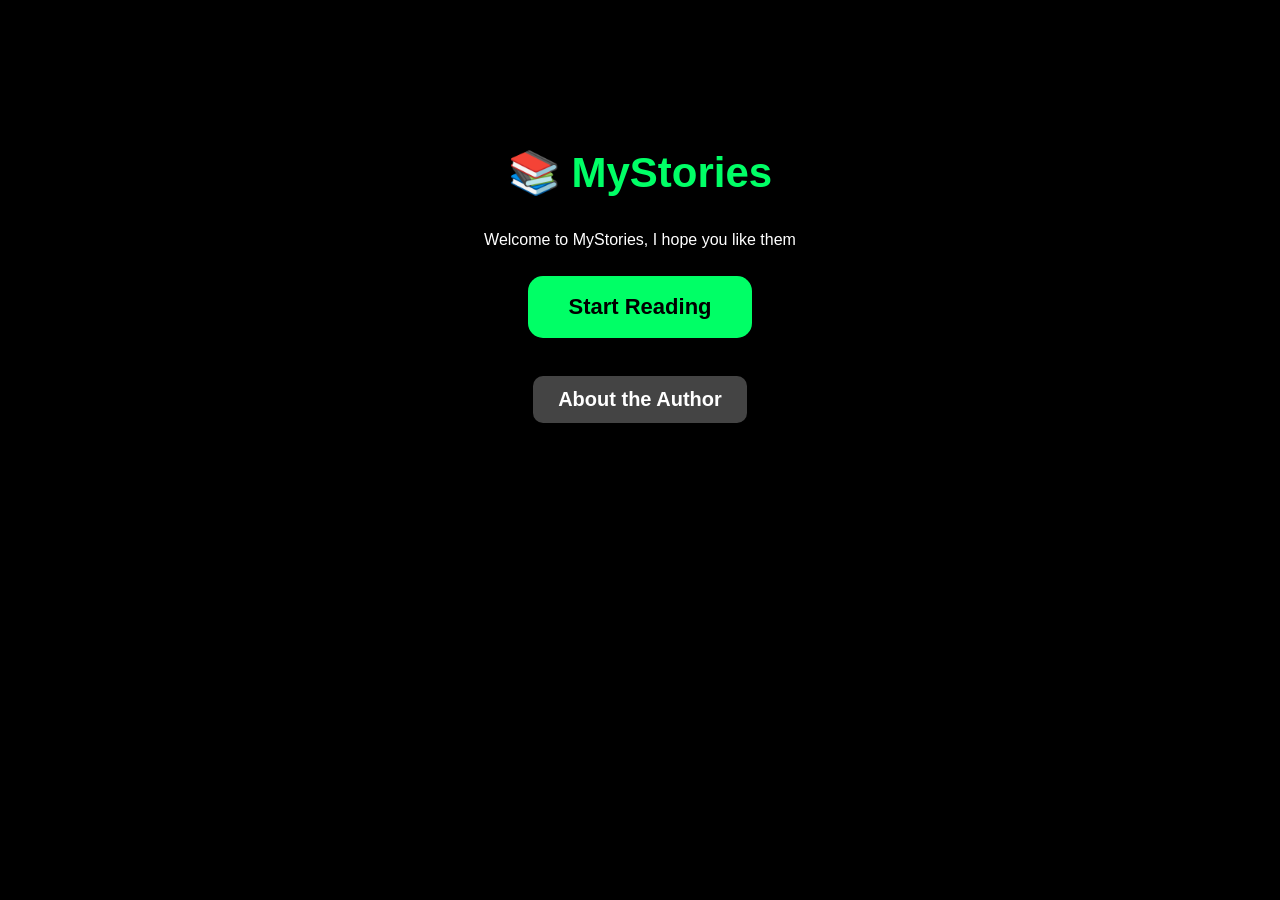
<file: index.html>
<!DOCTYPE html>
<html>
<head>
    <title>MyStories</title>
    <link rel="stylesheet" href="static/style.css">
</head>

<body>

    <h1>📚 MyStories</h1>

    <p>Welcome to MyStories, I hope you like them</p>

    <a href="chapters.html" class="start-btn">
        Start Reading
    </a>

    <br><br>

    <a href="about.html" class="back-btn">
        About the Author
    </a>

</body>
</html>
</file>
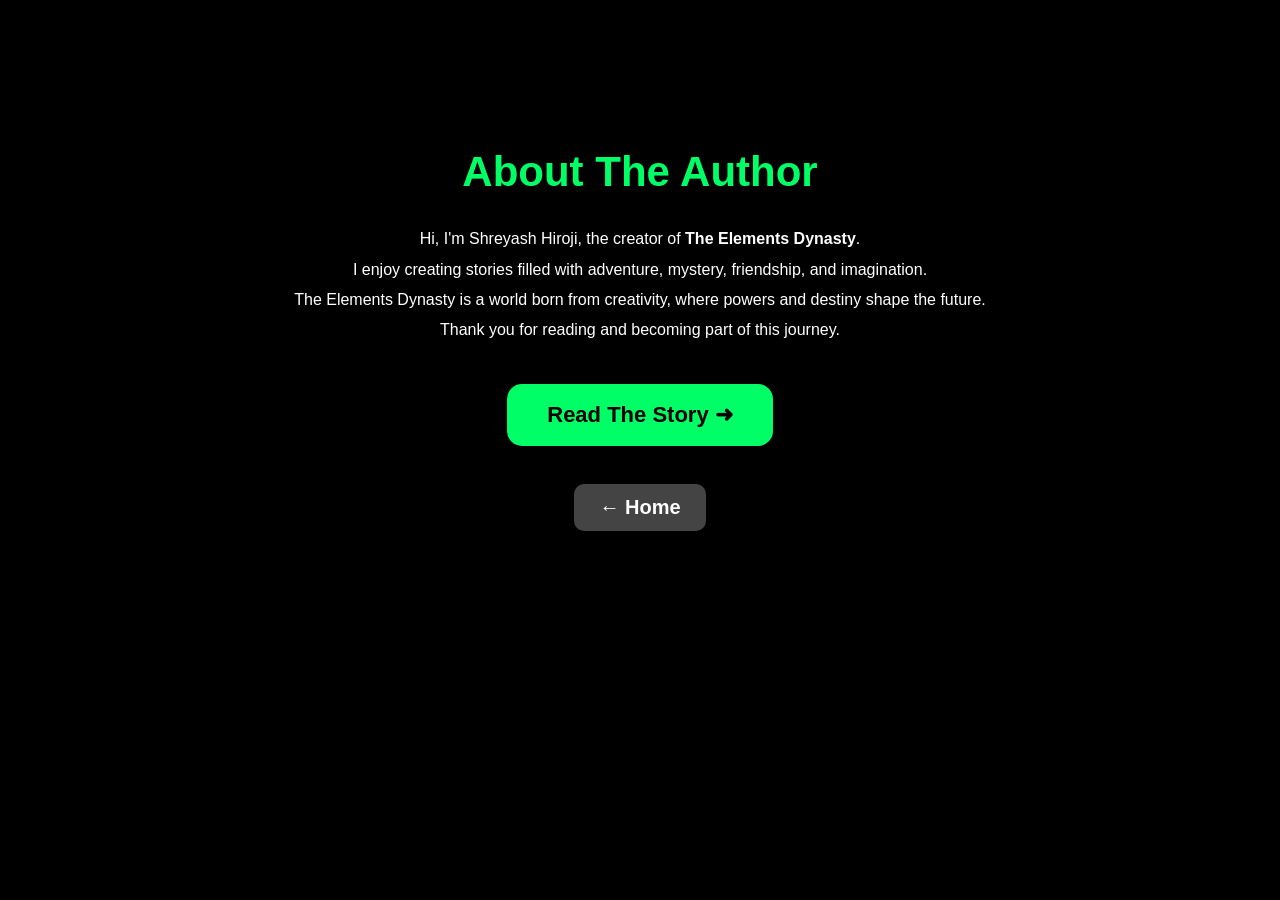
<file: about.html>
<!DOCTYPE html>
<html>
<head>
    <title>About the Author</title>
    <link rel="stylesheet" href="static/style.css">
</head>

<body>

    <h1>About The Author</h1>

    <p>
        Hi, I'm Shreyash Hiroji, the creator of <b>The Elements Dynasty</b>.
    </p>

    <p>
        I enjoy creating stories filled with adventure, mystery,
        friendship, and imagination.
    </p>

    <p>
        The Elements Dynasty is a world born from creativity,
        where powers and destiny shape the future.
    </p>

    <p>
        Thank you for reading and becoming part of this journey.
    </p>

    <br>
    <a href="chapters.html" class="start-btn">Read The Story ➜</a>

<br><br>

<a href="index.html" class="back-btn">← Home</a>
</body>
</html>
</file>
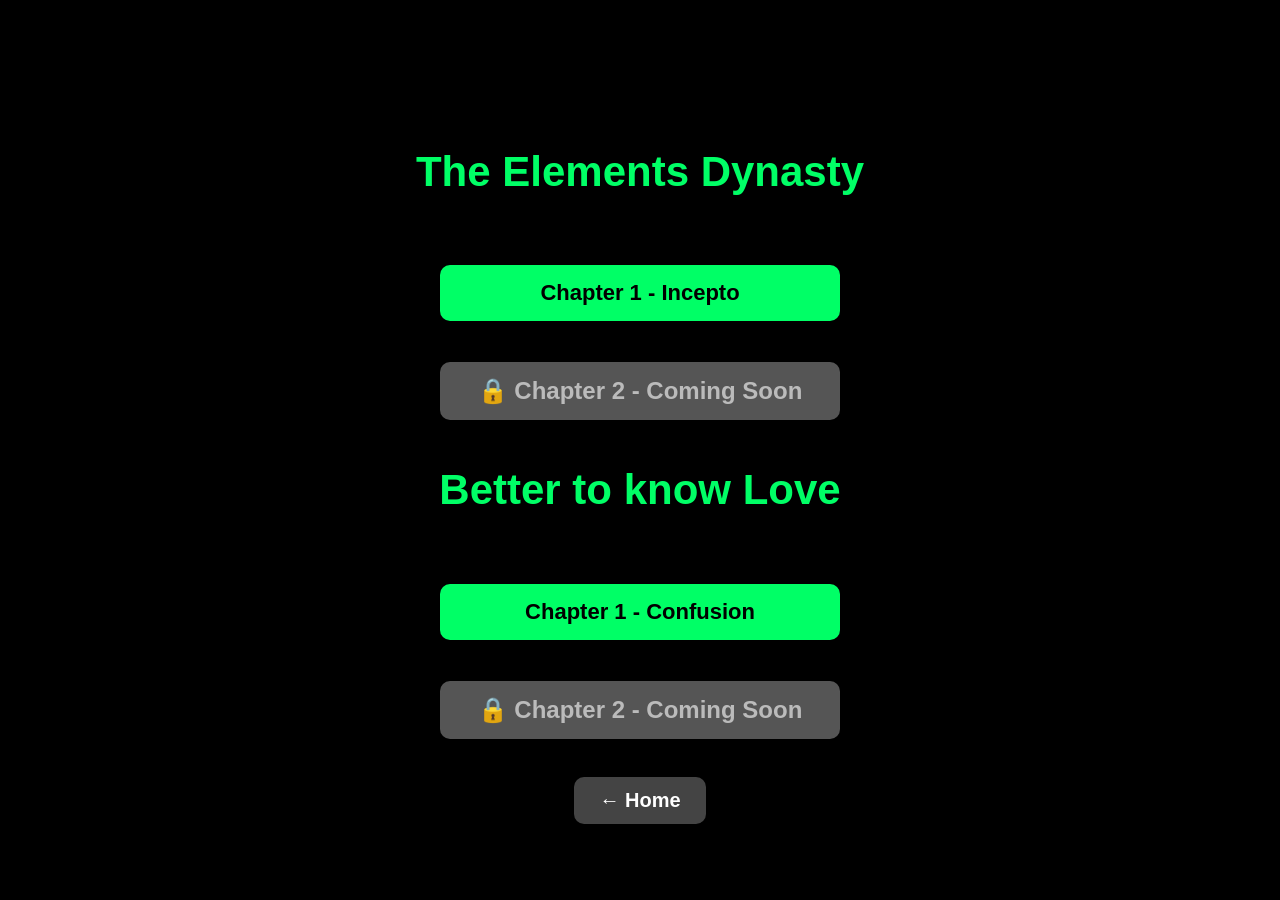
<file: chapters.html>
<!DOCTYPE html>
<html>
<head>
    <title>Name of Stories
    </title>
    <link rel="stylesheet" href="static/style.css">
</head>
<body>
    <h1>The Elements Dynasty</h1>
    <br><br>

    <details class="chapter-card">
        <summary class="chapter-btn">
            Chapter 1 - Incepto
        </summary>

        <div class="language-box">
            <p>Select Reading Language</p>

            <!-- Fixed spacing in filename -->
            <a href="ED chapter 1 Incepto  (1).pdf" class="lang-btn">
                English (Original)
            </a>

            <!-- Added a safe placeholder href instead of empty quotes -->
            <a href="#" class="lang-btn hindi">
                हिन्दी (not Done)
            </a>
        </div>
    </details> <!-- Properly closed here -->

    <br><br>

    <a href="#" class="locked-btn">
        🔒 Chapter 2 - Coming Soon
    </a>

    <br><br>
<h1>Better to know Love</h1>
    <br><br>

    <details class="chapter-card">
        <summary class="chapter-btn">
            Chapter 1 - Confusion 
        </summary>

        <div class="language-box">
            <p>Select Reading Language</p>

            <!-- Fixed spacing in filename -->
            <a href="BKL (1).pdf" class="lang-btn">
                English (Original)
            </a>

            <!-- Added a safe placeholder href instead of empty quotes -->
            <a href="#" class="lang-btn hindi">
                हिन्दी (not Done)
            </a>
        </div>
    </details>
    
    <br><br>

    <a href="#" class="locked-btn">
        🔒 Chapter 2 - Coming Soon
    </a>

    <br><br>
    
    <a href="index.html" class="back-btn">← Home</a>
</body>
</file>
<file: static/style.css>
body {
    background-color: #000;
    color: white;
    font-family: Arial, sans-serif;
    text-align: center;
    margin: 0;
    padding-top: 120px;
}

h1 {
    color: #00ff66;
    font-size: 70px;
}

h1 {
    color: #00ff66;
    font-size: 42px;
}

p {
    font-size: 16px;
    line-height: 1.9;
    max-width: 750px;
    margin: auto;
}

/* Start Reading Button */
.start-btn {
    display: inline-block;
    margin-top: 20px;
    padding: 18px 40px;
    background-color: #00ff66;
    color: black;
    text-decoration: none;
    font-size: 22px;
    font-weight: bold;
    border-radius: 15px;
    transition: 0.3s;
}

.start-btn:hover {
    background-color: #00cc55;
    transform: scale(1.05);
}

/* Chapter Button */
.chapter-btn {
    display: inline-block;
    width: 400px;
    padding: 15px 30px;
    background-color: #00ff66;
    color: black;
    text-decoration: none;
    border-radius: 10px;
    font-size: 22px;
    font-weight: bold;
    transition: 0.3s;
    text-align: center;
    box-sizing: border-box;
}
.chapter-btn:hover {
    background-color: #00cc55;
    transform: scale(1.05);
}

/* Back Button */
.back-btn {
    display: inline-block;
    margin-top: 20px;
    padding: 12px 25px;
    background-color: #444;
    color: white;
    text-decoration: none;
    border-radius: 10px;
    font-size: 20px;
    font-weight: bold;
    transition: 0.3s;
    margin-bottom: 50px;
}

.back-btn:hover {
    background-color: #666;
    transform: scale(1.05);
}
.locked-btn {
    display: inline-block;
    width: 400px;
    padding: 15px 30px;
    margin: 0px;
    background-color: #555555;
    color: #bbbbbb;
    text-decoration: none;
    border-radius: 10px;
    font-size: 24px;
    font-weight: bold;
    text-align: center;
    box-sizing: border-box;
    cursor: not-allowed;
}
.chapter-number {
    color: #00ff66;
    font-size: 40px;
    margin-bottom: 10px;
}

.chapter-name {
    color: #00ff66;
    font-size: 50px;
    margin-top: 5;
    margin-bottom: 0px;
}
.story-text {
    max-width: 800px;
    margin: auto;
    text-align: left;
    font-size: 18px;
    line-height: 1.8;
}
.chapter-card{
    width:420px;
    margin:5px auto;
}

.language-box{
    margin-top:12px;
    padding:18px;
    background:#111;
    border:1px solid #333;
    border-radius:15px;
}

.language-box p{
    margin-top:0;
    margin-bottom:15px;
    color:#bbbbbb;
    font-size:18px;
}

.lang-btn{
    display:block;
    width:100%;
    padding:14px;
    margin:10px 0;
    background:#00ff66;
    color:black;
    text-decoration:none;
    border-radius:10px;
    font-size:20px;
    font-weight:bold;
    box-sizing:border-box;
    transition:.3s;
}

.lang-btn:hover{
    background:#00cc55;
    transform:scale(1.03);
}

.lang-btn.hindi{
    background:#333;
    color:white;
}

.lang-btn.hindi:hover{
    background:#555;
}
summary {
    list-style: none;
    cursor: pointer;
}

summary::-webkit-details-marker {
    display: none;
}

summary::marker {
    content: "";
}
</file>
